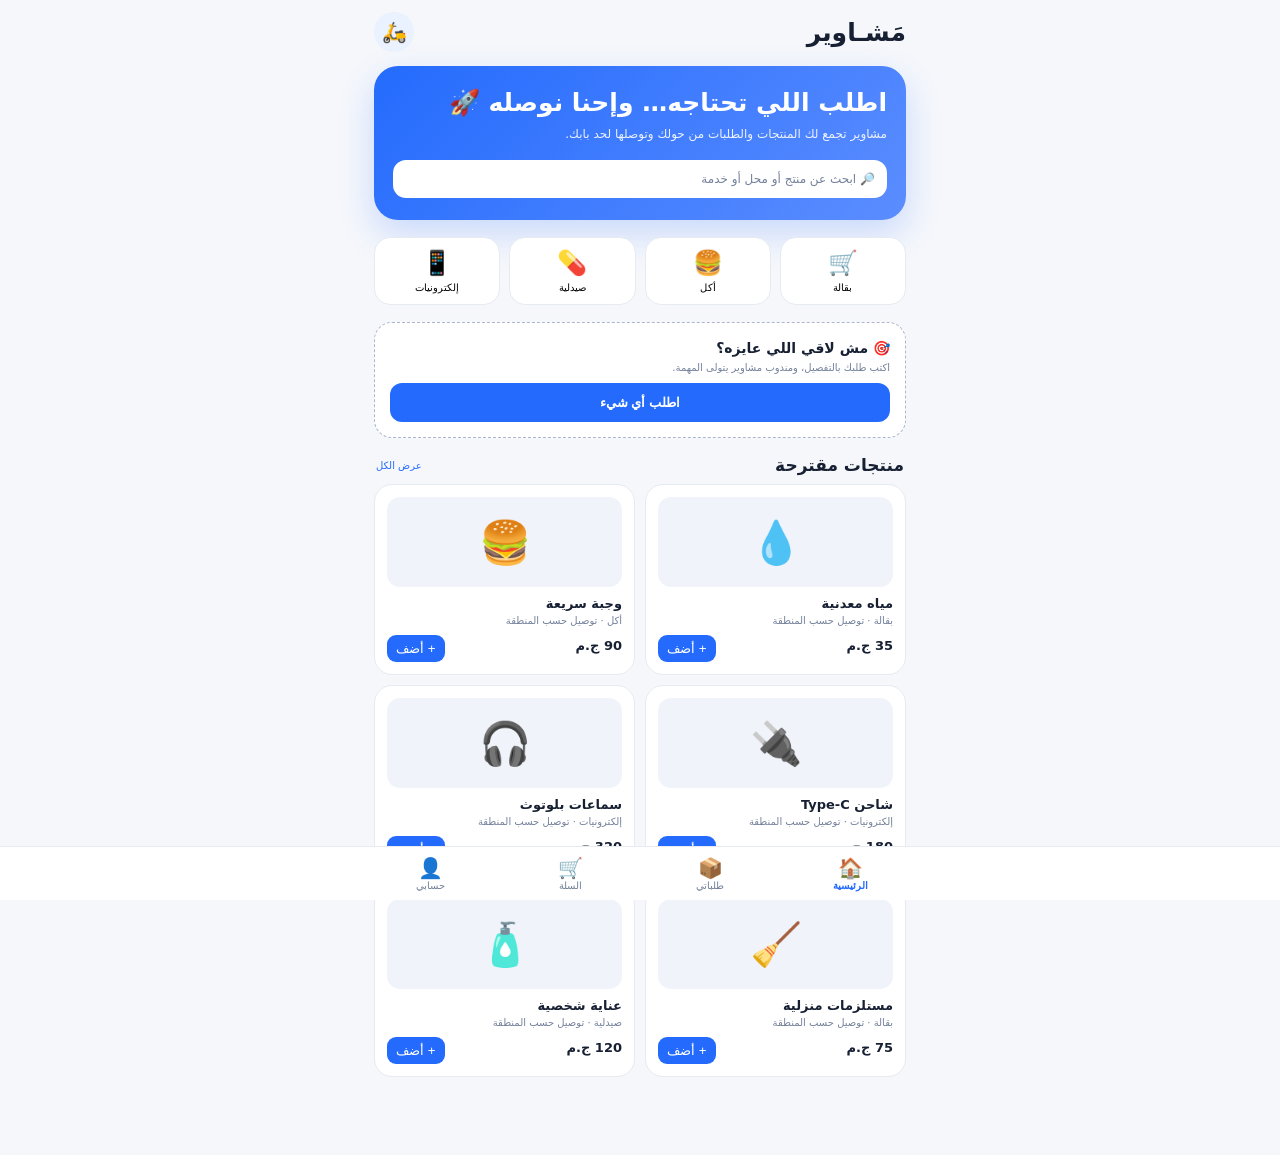
<file: index.html>
<!doctype html>
<html lang="ar" dir="rtl">
<head>
<meta charset="utf-8">
<meta name="viewport" content="width=device-width,initial-scale=1,maximum-scale=1,user-scalable=no">
<meta name="theme-color" content="#0b1220">
<title>مشاوير</title>
<style>
:root{--bg:#f5f7fb;--card:#fff;--ink:#172033;--muted:#73809a;--main:#246bfd;--soft:#eaf1ff;--green:#18a66a;--line:#e6eaf1;--orange:#ff9f43}
*{box-sizing:border-box}body{margin:0;background:var(--bg);color:var(--ink);font-family:system-ui,-apple-system,"Segoe UI",Tahoma,Arial,sans-serif}.app{max-width:560px;margin:auto;min-height:100vh;padding:12px 14px 78px}.top{display:flex;align-items:center;justify-content:space-between;margin-bottom:14px}.brand{font-size:25px;font-weight:900}.brand b{color:var(--main)}.avatar{width:40px;height:40px;border-radius:50%;background:var(--soft);display:grid;place-items:center;font-size:20px}.screen{display:none}.screen.show{display:block}.hero{background:linear-gradient(135deg,#246bfd,#5b8dff);color:#fff;border-radius:24px;padding:22px 19px;box-shadow:0 14px 35px #246bfd35}.hero h1{margin:0 0 7px;font-size:25px}.hero p{margin:0 0 16px;opacity:.9;font-size:12px;line-height:1.7}.search{background:#fff;color:var(--muted);border-radius:13px;padding:12px;font-size:12px}.grid{display:grid;grid-template-columns:repeat(4,1fr);gap:9px;margin:17px 0}.cat{background:var(--card);border:1px solid var(--line);border-radius:16px;padding:11px 5px;text-align:center}.cat i{font-style:normal;font-size:24px}.cat span{display:block;font-size:10px;margin-top:5px}.section{display:flex;justify-content:space-between;align-items:center;margin:17px 2px 9px}.section b{font-size:17px}.section span{font-size:10px;color:var(--main)}.products{display:grid;grid-template-columns:repeat(2,1fr);gap:10px}.product{background:var(--card);border:1px solid var(--line);border-radius:18px;padding:12px}.pic{height:90px;border-radius:13px;background:#f0f4fa;display:grid;place-items:center;font-size:42px}.product h3{font-size:13px;margin:9px 0 4px}.product p{font-size:10px;color:var(--muted);margin:0 0 9px}.price{font-weight:900;font-size:13px}.add{float:left;border:0;background:var(--main);color:#fff;border-radius:9px;padding:6px 9px}.anything{background:#fff;border:1px dashed #a9b7cf;border-radius:18px;padding:15px;margin-top:12px}.anything b{font-size:14px}.anything p{font-size:10px;color:var(--muted);margin:5px 0 10px}.anything button,.primary{width:100%;padding:12px;border:0;border-radius:12px;background:var(--main);color:#fff;font-weight:800}.bottom{position:fixed;bottom:0;left:0;right:0;background:#fff;border-top:1px solid var(--line);display:flex;justify-content:center;z-index:5}.nav{width:min(560px,100%);display:grid;grid-template-columns:repeat(4,1fr)}.nav button{background:none;border:0;padding:9px 2px;color:var(--muted);font-size:10px}.nav button.active{color:var(--main);font-weight:800}.nav i{font-style:normal;font-size:20px;display:block}.panel{background:#fff;border:1px solid var(--line);border-radius:20px;padding:15px;margin-bottom:10px}.row{display:flex;align-items:center;justify-content:space-between;gap:10px}.order{padding:13px 0;border-bottom:1px solid var(--line)}.order:last-child{border:0}.status{font-size:10px;color:var(--green);background:#e9f8f1;padding:5px 8px;border-radius:20px}.form input,.form textarea{width:100%;border:1px solid var(--line);border-radius:12px;padding:12px;margin:5px 0 10px;font:inherit}.form textarea{height:100px;resize:none}.cartTotal{font-size:17px;font-weight:900;margin:14px 0}.empty{text-align:center;color:var(--muted);padding:35px 10px;font-size:12px}
</style>
</head>
<body>
<div class="app">
<header class="top"><div class="brand">مَشـ<span>اوير</span></div><div class="avatar">🛵</div></header>

<main id="home" class="screen show">
<section class="hero"><h1>اطلب اللي تحتاجه… وإحنا نوصله 🚀</h1><p>مشاوير تجمع لك المنتجات والطلبات من حولك وتوصلها لحد بابك.</p><div class="search">🔎 ابحث عن منتج أو محل أو خدمة</div></section>
<div class="grid">
<button class="cat" onclick="filterCat('بقالة')"><i>🛒</i><span>بقالة</span></button>
<button class="cat" onclick="filterCat('أكل')"><i>🍔</i><span>أكل</span></button>
<button class="cat" onclick="filterCat('صيدلية')"><i>💊</i><span>صيدلية</span></button>
<button class="cat" onclick="filterCat('إلكترونيات')"><i>📱</i><span>إلكترونيات</span></button>
</div>
<section class="anything"><b>🎯 مش لاقي اللي عايزه؟</b><p>اكتب طلبك بالتفصيل، ومندوب مشاوير يتولى المهمة.</p><button onclick="openRequest()">اطلب أي شيء</button></section>
<div class="section"><b>منتجات مقترحة</b><span>عرض الكل</span></div>
<div class="products" id="products"></div>
</main>

<main id="orders" class="screen"><div class="section"><b>طلباتي</b></div><div class="panel" id="ordersBox"></div></main>
<main id="cart" class="screen"><div class="section"><b>السلة</b></div><div class="panel" id="cartBox"></div></main>
<main id="profile" class="screen"><div class="section"><b>حسابي</b></div><div class="panel"><div class="row"><b>👤 عميل مشاوير</b><span>تجريبي</span></div></div><div class="panel"><b>📍 العنوان</b><p style="font-size:11px;color:var(--muted)">لم تتم إضافة عنوان بعد.</p><button class="primary" onclick="alert('سيتم إضافة إدارة العناوين في الخطوة التالية')">إضافة عنوان</button></div></main>

<div class="bottom"><nav class="nav">
<button class="active" onclick="go('home',this)"><i>🏠</i>الرئيسية</button>
<button onclick="go('orders',this)"><i>📦</i>طلباتي</button>
<button onclick="go('cart',this)"><i>🛒</i>السلة</button>
<button onclick="go('profile',this)"><i>👤</i>حسابي</button>
</nav></div>
</div>

<script>
const data=[
{id:1,name:'مياه معدنية',cat:'بقالة',price:35,icon:'💧'},
{id:2,name:'وجبة سريعة',cat:'أكل',price:90,icon:'🍔'},
{id:3,name:'شاحن Type-C',cat:'إلكترونيات',price:180,icon:'🔌'},
{id:4,name:'سماعات بلوتوث',cat:'إلكترونيات',price:320,icon:'🎧'},
{id:5,name:'مستلزمات منزلية',cat:'بقالة',price:75,icon:'🧹'},
{id:6,name:'عناية شخصية',cat:'صيدلية',price:120,icon:'🧴'}
];
function readArray(key){
  try{const value=JSON.parse(localStorage.getItem(key)||'[]');return Array.isArray(value)?value:[]}
  catch{return []}
}
function escapeHTML(value){
  return String(value??'').replace(/[&<>"']/g,ch=>({'&':'&amp;','<':'&lt;','>':'&gt;','"':'&quot;',"'":'&#39;'}[ch]));
}
let cart=readArray('mashaweer_cart').map(item=>data.find(p=>p.id===Number(item?.id))).filter(Boolean);
let orders=readArray('mashaweer_orders').filter(order=>order&&Array.isArray(order.items));

function save(){
  try{localStorage.setItem('mashaweer_cart',JSON.stringify(cart));localStorage.setItem('mashaweer_orders',JSON.stringify(orders))}
  catch{alert('تعذر حفظ البيانات على هذا الجهاز. تحقق من مساحة التخزين وإعدادات المتصفح.')}
}
function renderProducts(list=data){document.getElementById('products').innerHTML=list.map(p=>'<article class="product"><div class="pic">'+p.icon+'</div><h3>'+p.name+'</h3><p>'+p.cat+' · توصيل حسب المنطقة</p><span class="price">'+p.price+' ج.م</span><button class="add" onclick="add('+p.id+')">+ أضف</button></article>').join('')}
function add(id){const p=data.find(x=>x.id===id);cart.push(p);save();renderCart();alert('تمت إضافة '+p.name+' إلى السلة');}
function filterCat(c){renderProducts(data.filter(x=>x.cat===c));document.getElementById('products').scrollIntoView({behavior:'smooth'});}
function go(id,btn){document.querySelectorAll('.screen').forEach(x=>x.classList.remove('show'));document.getElementById(id).classList.add('show');document.querySelectorAll('.nav button').forEach(x=>x.classList.remove('active'));btn.classList.add('active');if(id==='cart')renderCart();if(id==='orders')renderOrders();scrollTo(0,0)}
function renderCart(){const box=document.getElementById('cartBox');if(!cart.length){box.innerHTML='<div class="empty">السلة فارغة 🛒<br>أضف منتجًا من الرئيسية.</div>';return}let total=cart.reduce((s,x)=>s+x.price,0);box.innerHTML=cart.map((x,i)=>'<div class="order"><div class="row"><b>'+escapeHTML(x.icon)+' '+escapeHTML(x.name)+'</b><span>'+Number(x.price)+' ج.م</span></div></div>').join('')+'<div class="cartTotal">الإجمالي: '+total+' ج.م</div><button class="primary" onclick="checkout()">إرسال الطلب للمندوب</button><button style="width:100%;margin-top:8px;padding:10px;border:0;background:none;color:#d55" onclick="cart=[];save();renderCart()">تفريغ السلة</button>'}
function checkout(){const total=cart.reduce((s,x)=>s+x.price,0);orders.unshift({id:Date.now(),items:cart.map(x=>x.name),total,status:'تم إنشاء الطلب'});cart=[];save();alert('تم إنشاء الطلب بنجاح 🎉');}
function renderOrders(){const box=document.getElementById('ordersBox');if(!orders.length){box.innerHTML='<div class="empty">لا توجد طلبات حتى الآن 📦</div>';return}box.innerHTML=orders.map(o=>'<div class="order"><div class="row"><b>طلب #'+escapeHTML(String(o.id??'').slice(-5))+'</b><span class="status">'+escapeHTML(o.status||'غير محدد')+'</span></div><p style="font-size:10px;color:#73809a">'+o.items.map(escapeHTML).join('، ')+'<br><b>'+Math.max(0,Number(o.total)||0)+' ج.م</b></p></div>').join('')}
function openRequest(){const text=prompt('اكتب طلبك بالتفصيل:');if(text&&text.trim()){orders.unshift({id:Date.now(),items:['طلب خاص: '+text.trim()],total:0,status:'قيد المراجعة'});save();alert('وصل طلبك لمشاوير، وسيتم مراجعته.');}}
renderProducts();renderCart();
</script>
</body>
</html>
</file>
